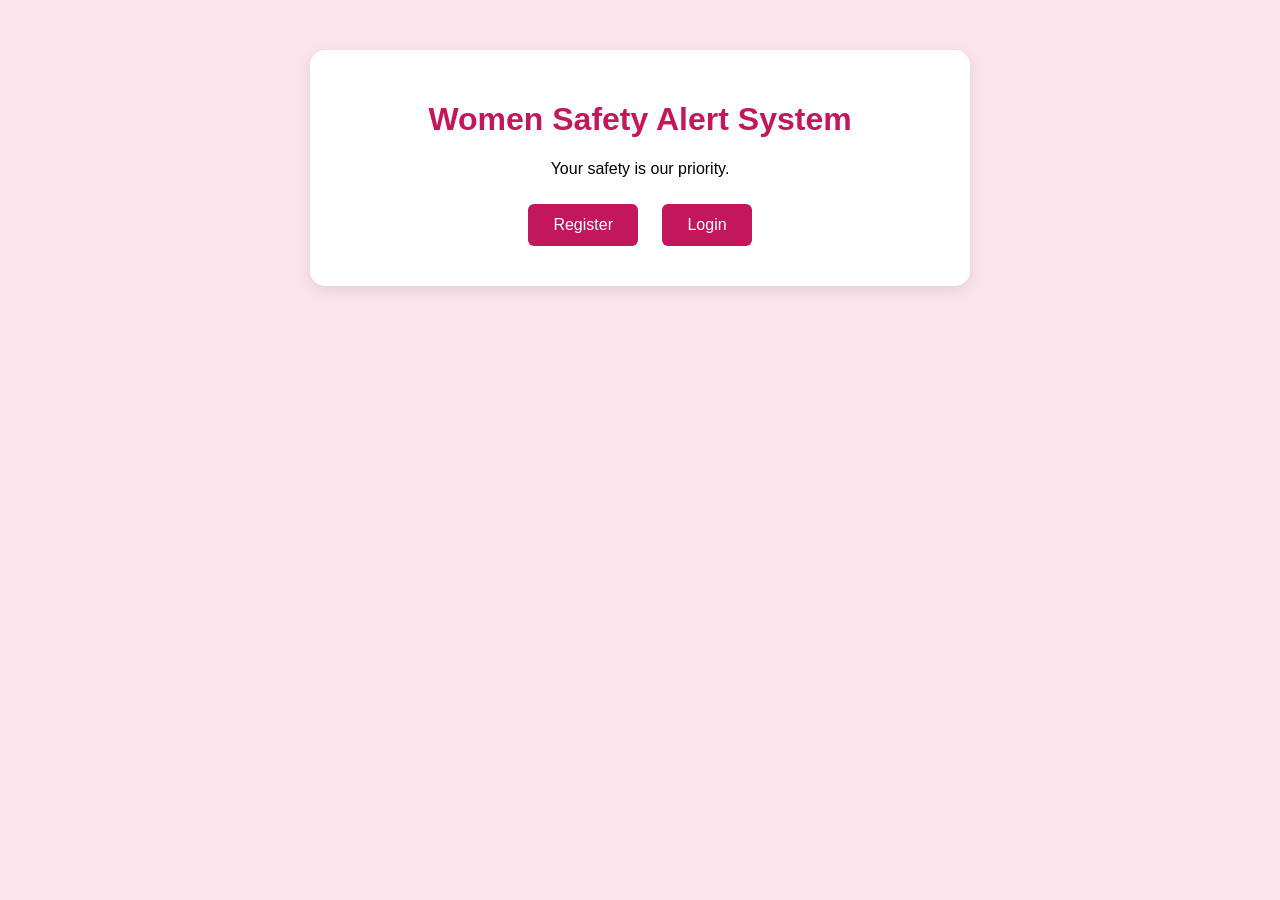
<file: templates/index.html>
<!DOCTYPE html>
<html>
<head>
    <title>Women Safety System</title>
    <link rel="stylesheet" href="/static/style.css">
</head>
<body>

<div class="container">
    <h1>Women Safety Alert System</h1>

    <p>Your safety is our priority.</p>

    <a href="/register">
        <button>Register</button>
    </a>

    <a href="/login">
        <button>Login</button>
    </a>
</div>

</body>
</html>
</file>
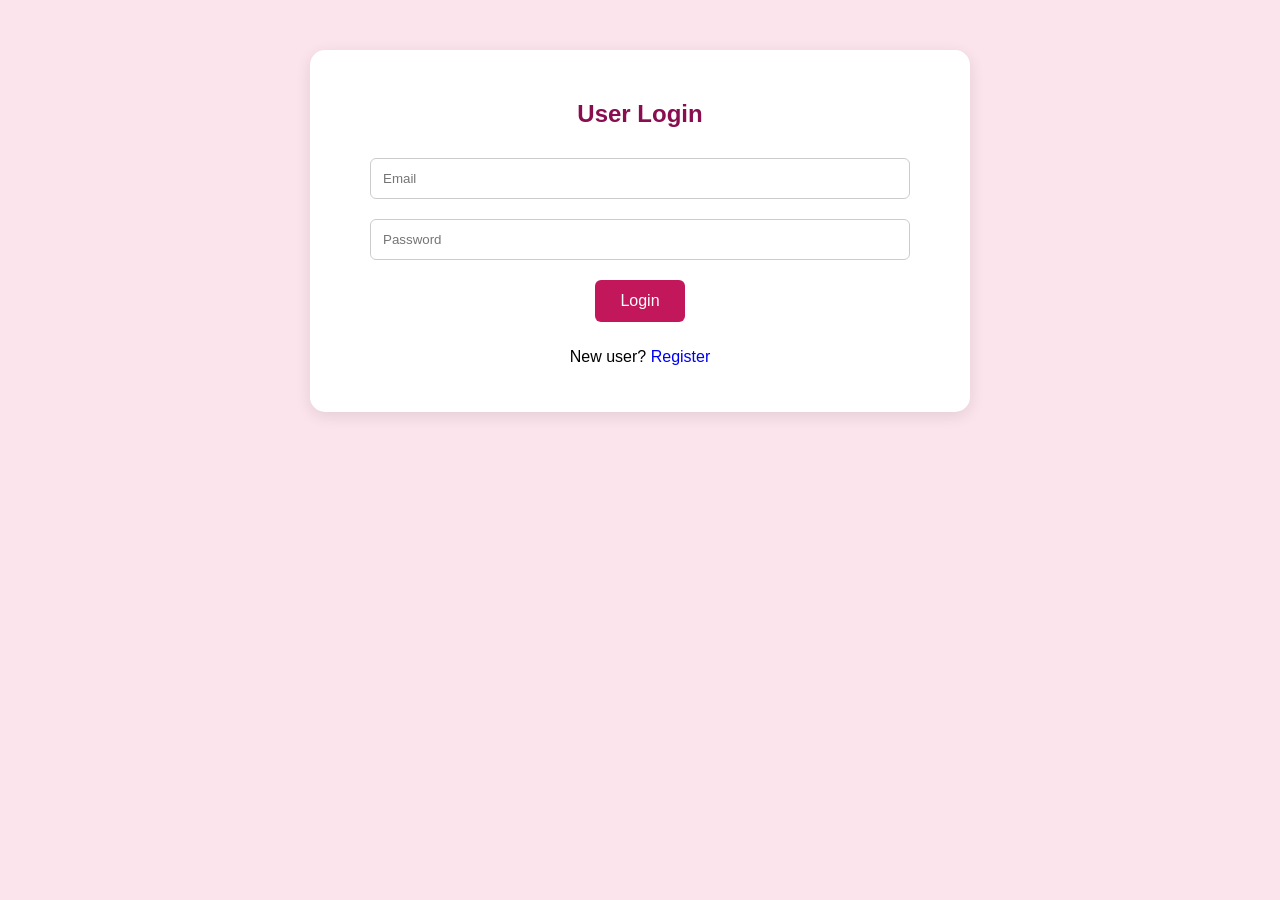
<file: templates/login.html>
<!DOCTYPE html>
<html>
<head>
    <title>Login</title>
    <link rel="stylesheet" href="/static/style.css">
</head>
<body>

<div class="container">
    <h2>User Login</h2>

    <form method="POST">
        <input type="email" name="email"
               placeholder="Email" required>

        <input type="password" name="password"
               placeholder="Password" required>

        <button type="submit">Login</button>
    </form>

    <p>New user? <a href="/register">Register</a></p>
</div>

</body>
</html>
</file>
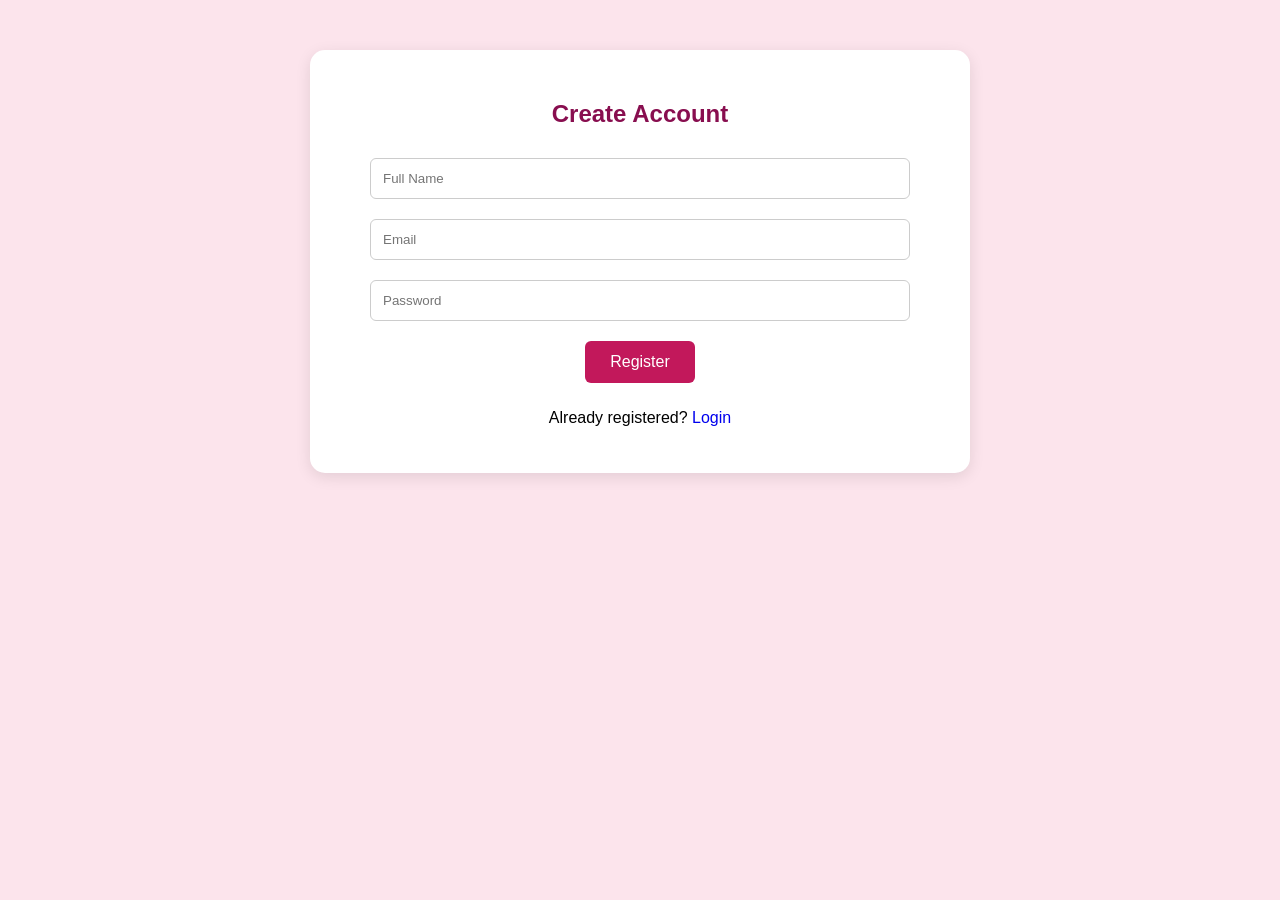
<file: templates/register.html>
<!DOCTYPE html>
<html>
<head>
    <title>Registration</title>
    <link rel="stylesheet" href="/static/style.css">
</head>
<body>

<div class="container">
    <h2>Create Account</h2>

    <form method="POST">
        <input type="text" name="name"
               placeholder="Full Name" required>

        <input type="email" name="email"
               placeholder="Email" required>

        <input type="password" name="password"
               placeholder="Password" required>

        <button type="submit">Register</button>
    </form>

    <p>Already registered? <a href="/login">Login</a></p>
</div>

</body>
</html>
</file>
<file: static/style.css>
body {
    font-family: Arial, sans-serif;
    background: #fce4ec;
    margin: 0;
    padding: 20px;
}

.container {
    background: white;
    max-width: 600px;
    margin: 30px auto;
    padding: 30px;
    text-align: center;
    border-radius: 15px;
    box-shadow: 0 4px 15px rgba(0,0,0,0.1);
}

h1 {
    color: #c2185b;
}

h2, h3 {
    color: #880e4f;
}

input {
    width: 90%;
    padding: 12px;
    margin: 10px 0;
    border: 1px solid #ccc;
    border-radius: 6px;
    box-sizing: border-box;
}

button {
    background: #c2185b;
    color: white;
    border: none;
    padding: 12px 25px;
    margin: 10px;
    border-radius: 6px;
    cursor: pointer;
    font-size: 16px;
}

button:hover {
    background: #880e4f;
}

.sos-section {
    padding: 20px;
    background: #fff0f3;
    border-radius: 12px;
}

.sos-button {
    background: red;
    color: white;
    width: 130px;
    height: 130px;
    border-radius: 50%;
    font-size: 35px;
    font-weight: bold;
    border: 5px solid #ffb3b3;
}

.sos-button:hover {
    background: darkred;
}

.sms-link {
    display: block;
    margin: 12px;
    color: #c2185b;
    font-weight: bold;
}

a {
    text-decoration: none;
}

hr {
    margin: 25px 0;
    border: 1px solid #eee;
}
</file>
